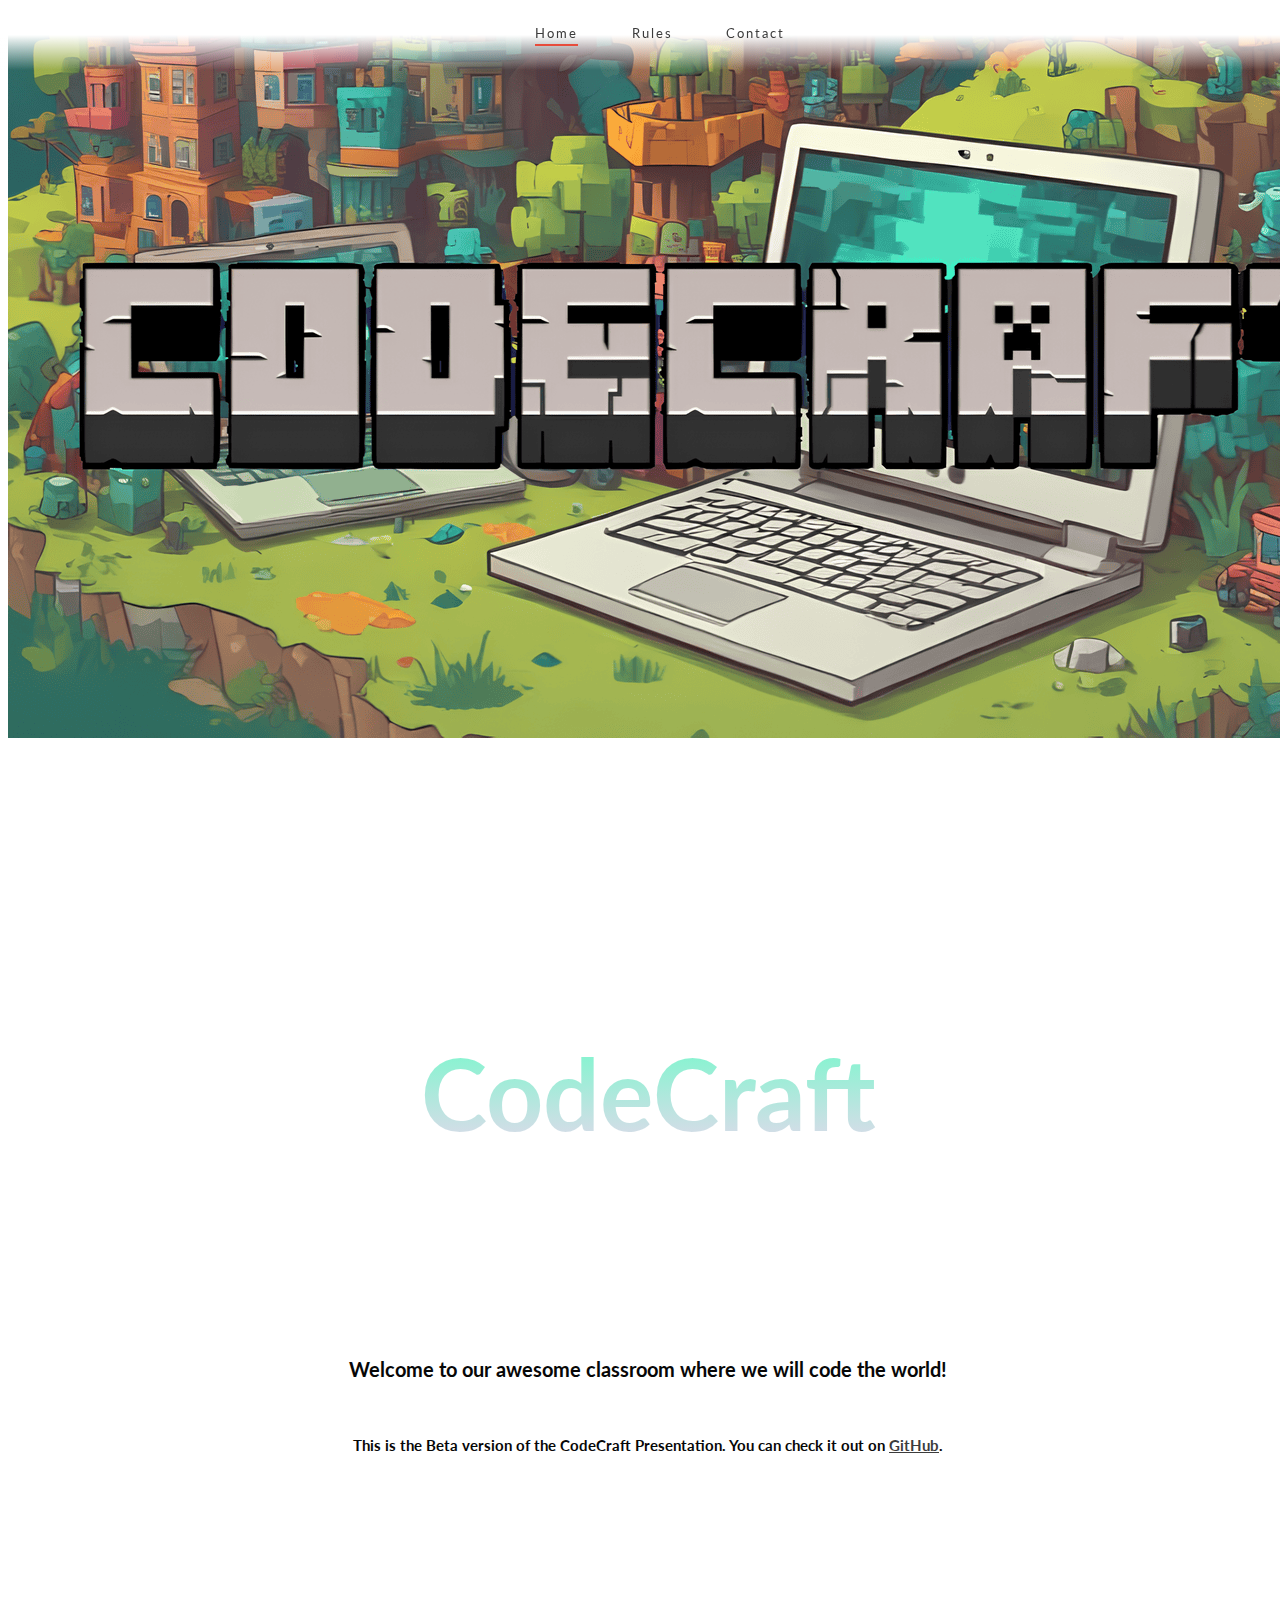
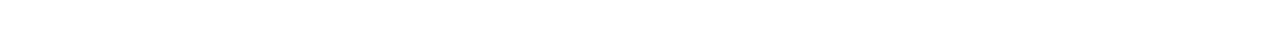
<file: index.html>
<!DOCTYPE html>
<html lang="en">
<head>
    <meta charset="UTF-8">
    <meta name="viewport" content="width=device-width, initial-scale=1.0">
    <title>Class Homepage</title>
    <link rel="stylesheet" href="https://maxcdn.bootstrapcdn.com/font-awesome/4.5.0/css/font-awesome.min.css">
    <link rel="stylesheet" href="style.css">
</head>	
<body>
   <div class="bg">
    <!-- Navbar -->
	<nav class="navbar-container">
		<ul class="nav navbar">
			<li class="nav-item active"><a href="index.html">Home</a></li>
			<li class="nav-item"><a href="rules.html">Rules</a></li>
			<li class="nav-item"><a href="contact.html">Contact</a></li>
		</ul>
	</nav>

	<!-- Intro Page -->
     <img src="images/codecraft_Banner_1.png" alt="">
	<section class="page-container" id="intro">
        <div class="section-container">
            <h2 >CodeCraft</h2>
            <p class="intro-des" >Welcome to our awesome classroom where we will code the world!</p>
            <br>
            <p class="intro-des">
                <span>This is the Beta version of the CodeCraft Presentation. 
                You can check it out on <a href="https://github.com/AzizBenMallouk/codeCraftBeta" target="_blank" rel="noopener noreferrer">GitHub</a>.</span>
            </p>
        </div>
    </section>    
	
	
 
</div>
    </body>

</html>
</file>
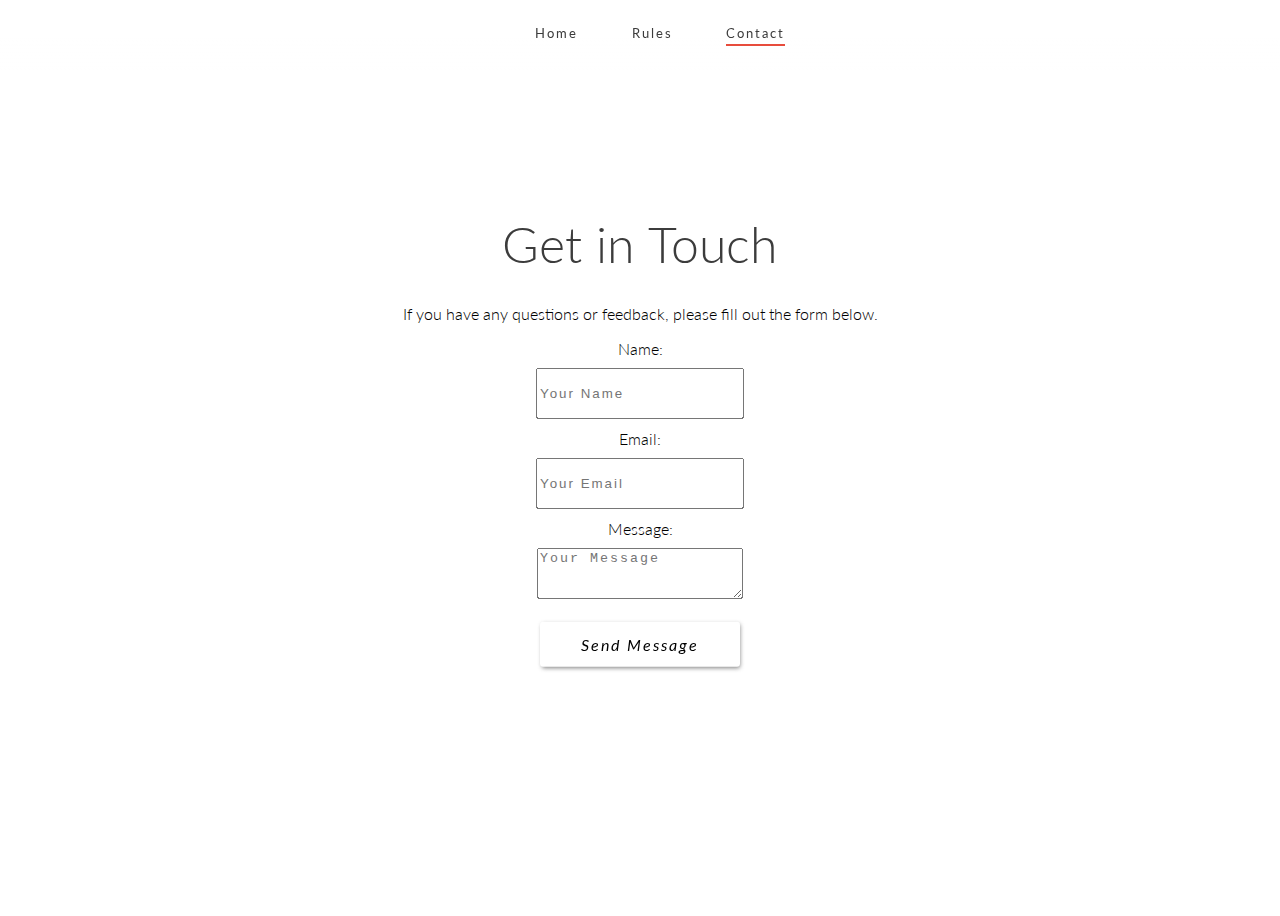
<file: contact.html>
<!DOCTYPE html>
<html lang="en">
<head>
    <meta charset="UTF-8">
    <meta name="viewport" content="width=device-width, initial-scale=1.0">
    <title>Document</title>
    <link rel="stylesheet" href="style.css">
</head>
<body>
    <!-- Navbar -->
	<nav class="navbar-container">
		<ul class="nav navbar">
			<li class="nav-item "><a href="index.html">Home</a></li>
			<li class="nav-item"><a href="rules.html">Rules</a></li>
			<li class="nav-item active"><a href="contact.html">Contact</a></li>
		</ul>
	</nav>
    <!-- Contact -->
	<section class="page-container" id="contact">
        <section class="section-container">
          <h4>Get in Touch</h4>
          <p>If you have any questions or feedback, please fill out the form below.</p>
          <form action="#" method="post">
              <label for="name">Name:</label><br/>
              <input class="button-container wave-black" type="text" id="name" name="name" required placeholder="Your Name">
              <br/>
  
  
              <label for="email">Email:</label><br/>
              <input class="button-container wave-black" type="email" id="email" name="email" required placeholder="Your Email">
              <br/>
  
  
              <label for="message">Message:</label><br/>
              <textarea class="button-container wave-black" id="message" name="message" required placeholder="Your Message"></textarea>
              <br/>
  
              
              <div class="button-container button-water-fill wave-black">
                  <div class="filler">
                      <div class="button">
                          <i>Send Message</i>
                      </div>
                  </div>
              </div>
          </form>
  
          
              
        </section>
      </section>
</body>
</html>
</file>
<file: style.css>
@charset "UTF-8";
/*** Import Fonts ***/
@import url(https://fonts.googleapis.com/css?family=Lato:400,300);
/*** Variables ***/
/* -------------------------------- 
		General Style
-------------------------------- */
html,
body {
  font-family: "Lato", sans-serif;
  font-weight: 300;
  position: relative;
}

h2 {
  font-size: 100px;
  position: relative;
  color:#ccdef7;
  background-image: -webkit-linear-gradient(90deg, #e4d8ec 0%, #89f3d1 80%);
  -webkit-background-clip: text;
  -webkit-text-fill-color: transparent;
  -webkit-animation: hue 60s infinite linear;
  margin-bottom: 200px;
}

p.intro-des {
  position: relative;
  font-size: 20px;
  line-height: 35px;
  margin-top: 0px;
  color: #070707;
  font-weight: bold;
}
p.intro-des a {
  color: #3c3c3c;
}
p.intro-des span {
  font-size: 15px;
}
.bg{
 
  width: 100vw;
  height: 100vh;
 



}

.button-row-container {
  width: 250px;
  height: 50px;
  position: relative;
  display: flex;
  flex-direction: row;
  justify-content: space-between;
  align-items: center;
  margin: 0 auto;
}

/*** Navbar ***/
.navbar-container {
  position: fixed;
  top: 0;
  left: 50%;
  margin-right: 50%;
  transform: translateX(-50%);
  z-index: 10;
  width: 100%;
  height: 70px;
  background: linear-gradient(to bottom, white 50%, rgba(255, 255, 255, 0) 100%);
}

.nav,
.navbar {
  width: 250px;
  margin: auto;
  margin-top: 20px;
  font-family: "Lato", sans-serif;
  font-size: 13px;
  font-weight: 400;
  letter-spacing: 2px;
  list-style: none;
  display: -webkit-flex;
  display: flex;
  -webkit-justify-content: space-between;
  justify-content: space-between;
  flex-wrap: nowrap;
}
.nav a,
.navbar a {
  color: #3c3c3c;
  text-decoration: none;
}
.nav .nav-item,
.navbar .nav-item {
  padding: 5px 0;
}
.nav .nav-item:after,
.navbar .nav-item:after {
  content: " ";
  display: block;
  height: 1px;
  width: 100%;
  position: relative;
  top: 3px;
  background: transparent;
  transition: top 0.3s ease-out;
  -webkit-transition: top 0.3s ease-out;
}
.nav .nav-item:hover:after,
.navbar .nav-item:hover:after {
  top: 7px;
  background: #3c3c3c;
}

.active:after {
  height: 2px !important;
  background: #e74c3c !important;
}

section.page-container {
  margin: auto;
  width: 90%;
  max-width: 800px;
  height: 100vh;
  position: relative;
  text-align: center;
}

#intro {
  max-width: 800px;
}
#intro .section-container {
  
  margin-top: 70px;
}


.section-container {
  position: absolute;
  top: 45%;
  left: 50%;
  width: 90%;
  transform: translate(-50%, -50%);
  text-align: center;
}
.section-container h4 {
  font-size: 50px;
  font-weight: 300;
  color: #3c3c3c;
  margin-bottom: 30px;
}

/*** General Button Styles ***/
.button-container {
  display: inline-block;
  margin: 10px 10px;
  cursor: pointer;
  font-weight: 400;
  letter-spacing: 2px;
  height: 45px;
  width: 200px;
  -webkit-perspective: 1000px;
  -ms-perspective: 1000px;
  perspective: 1000px;
}
.button-container .flipper {
  transition: all 0.5s ease-in-out;
  -webkit-transform-style: preserve-3d;
  -ms-transform-style: preserve-3d;
  transform-style: preserve-3d;
  position: relative;
}
.button-container .button {
  height: 45px;
  width: 200px;
  border-radius: 3px;
  backface-visibility: hidden;
  position: absolute;
  top: 0;
  left: 0;
  display: flex;
  flex-direction: column;
  justify-content: center;
  -webkit-box-shadow: 1px 2px 4px -1px rgba(60, 60, 60, 0.64);
  box-shadow: 1px 2px 4px -1px rgba(60, 60, 60, 0.64);
}
.button-container .button i.fa {
  color: white;
  font-size: 20px;
  margin: auto;
  text-shadow: 0.5px 1px 2px #3c3c3c;
}
.button-container .button.front {
  z-index: 10;
}
.button-container .button.back {
  color: white;
  font-size: 15px;
  text-transform: uppercase;
}
.section-container .rules{
  width: 18%;
  text-align: center;


}
.rules{
  color: rgb(9, 10, 10);
  margin-left: 45vh;
}


/* -------------------------------- 
			Water Fill
-------------------------------- */
/*** Water Fill ***/
.button-water-fill .button {
  background-position: 0 -50%;
  background-repeat: repeat-x;
  transition: background-position 0.75s ease;
}
.button-water-fill .button:hover {
  background-position: 100% 60%;
  color: white !important;
}
.button-water-fill.wave-black .button {
  color: black;
  background-image: url("https://s32.postimg.org/g5kiaqxit/wave_black.png");
}
</file>
